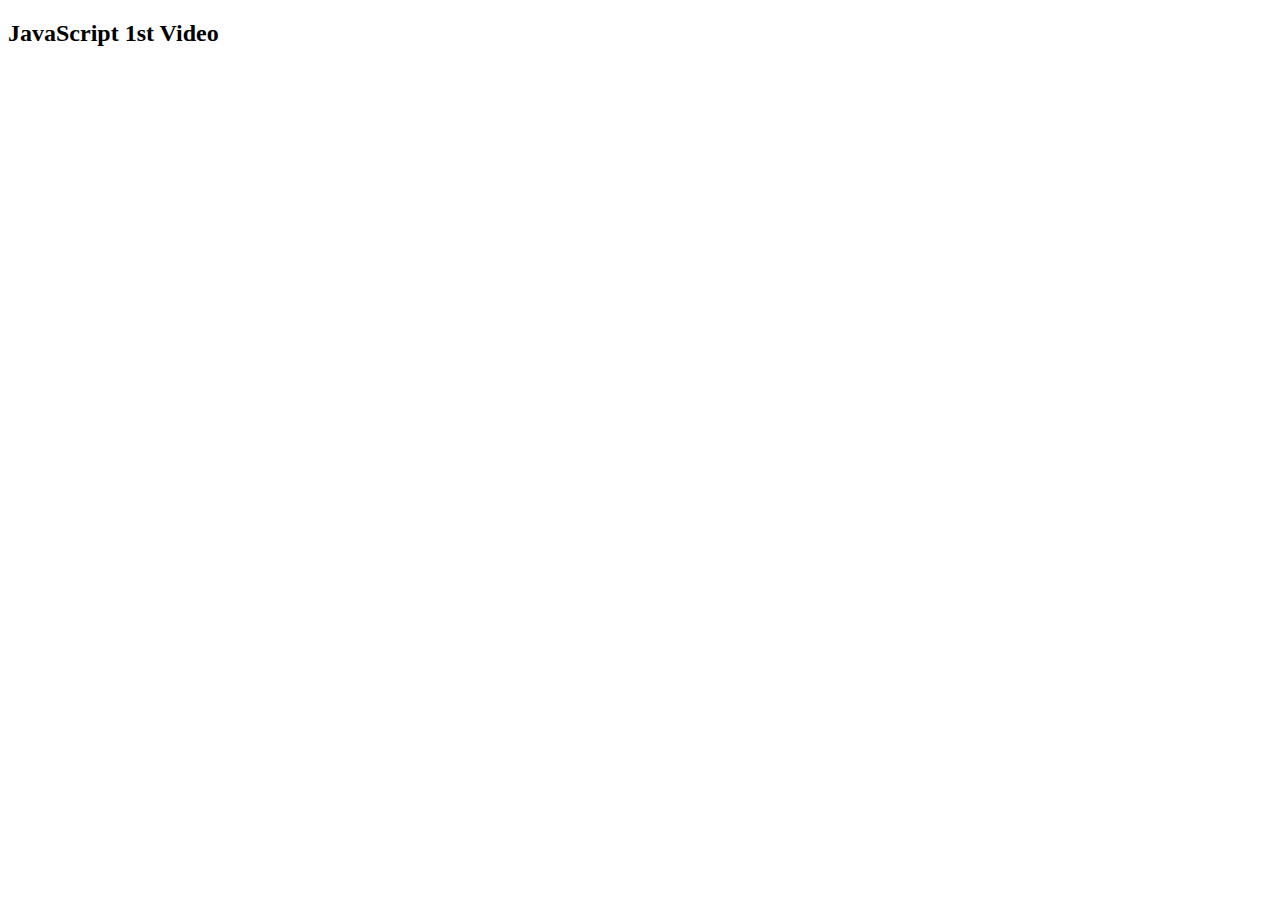
<file: index.html>
<!DOCTYPE html>
<html lang="en">
<head>
    <meta charset="UTF-8">
    <meta name="viewport" content="width=device-width, initial-scale=1.0">
    <title>Beginner To Advance JavaScript</title>
    <!-- <script src="file1.js" defer></script> -->
</head>
<body>
    <h2>JavaScript 1st Video</h2>
    <script src="./91.js"></script>
</body>
</html>
</file>
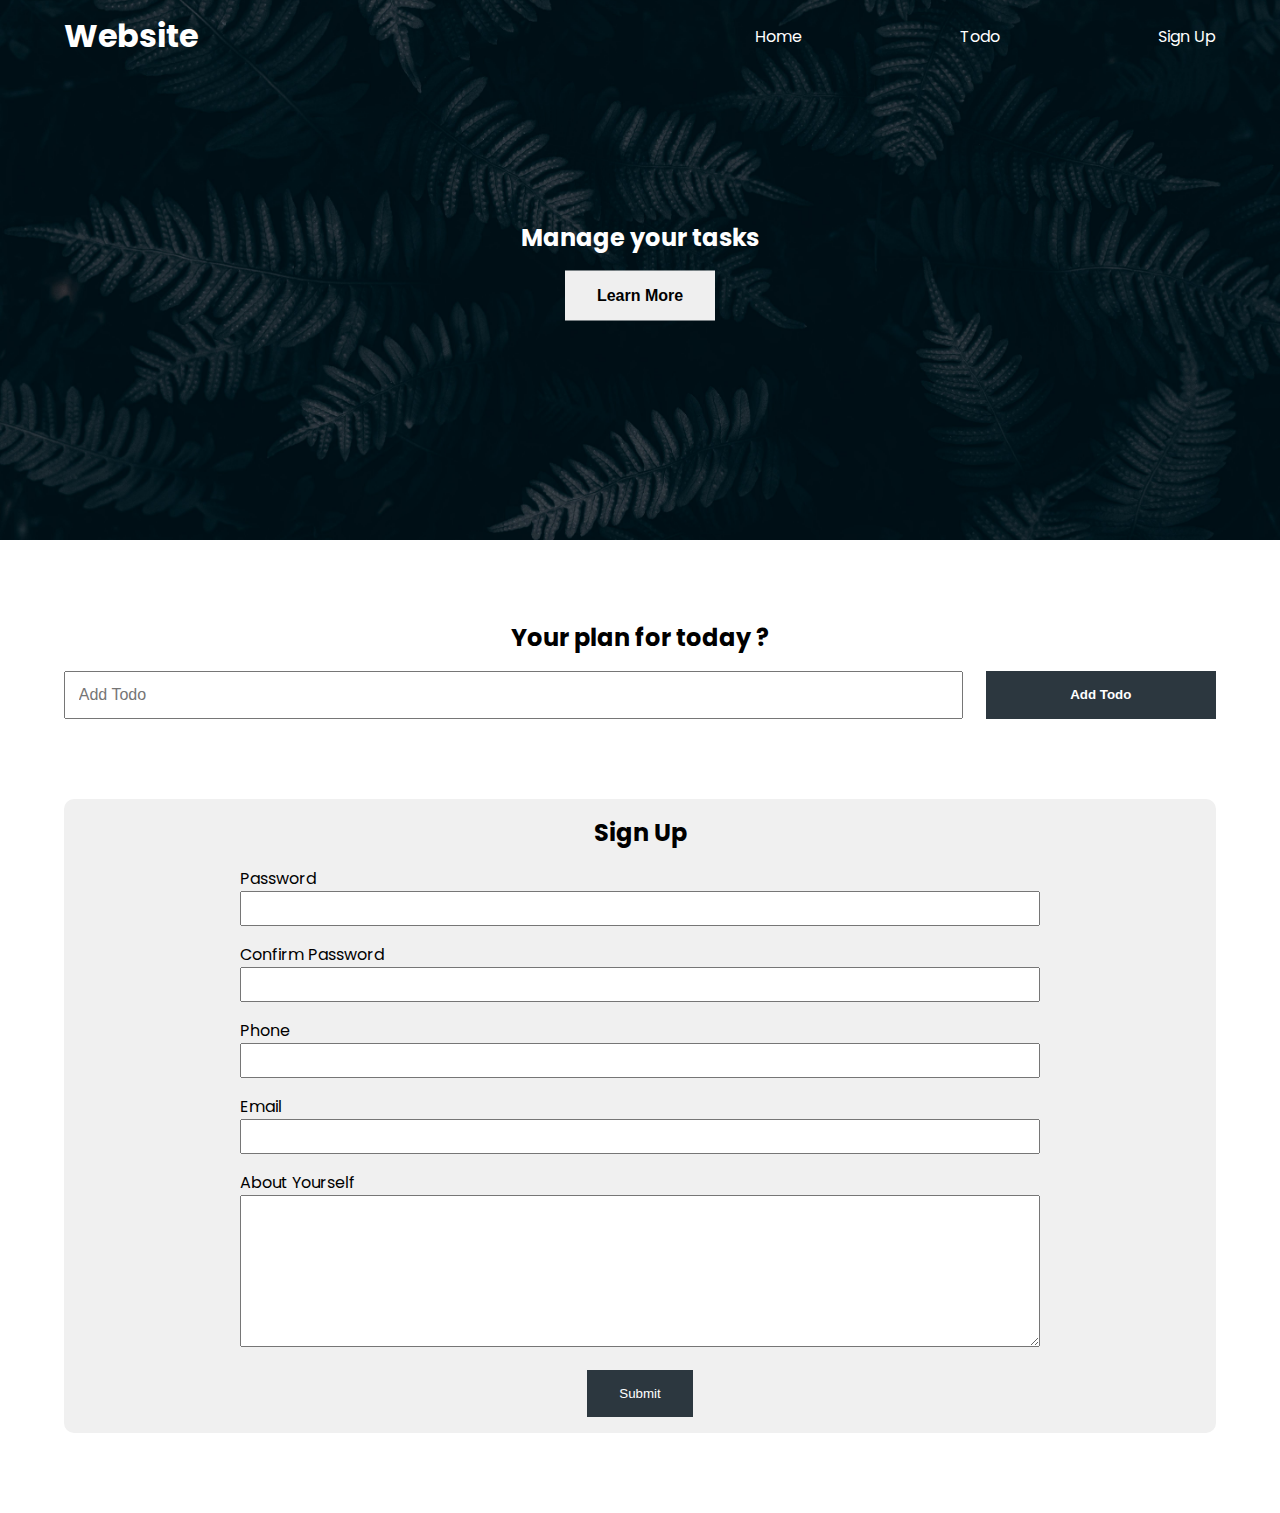
<file: DOM_TUTORIAL/index.html>
<!DOCTYPE html>
<html lang="en">

<!--Note: Parse: Brower reading the code line by line
    Parse -> Read// Parse matlb read karna baas
//Parsing: Converting the code into executable format -->

<head>
    <meta charset="UTF-8">
    <meta name="viewport" content="width=device-width, initial-scale=1.0">
    <link rel="stylesheet" href="style.css">
    <!-- 1st way (Worst and 4th way)-->
    <!-- 1. 1st way to load link js file <script src="102.js"></script>//This is the wrong way of linking a Js file
    // If one links the js file this way then the browser when parsing the js file won't get the 
    // below html elements used in the js file so the browser will throw error
    -->

    <!-- 3rd Way (Bad or 3rd best way)-->
    <!-- <script src="./102.js" async></script> This is the 3rd way to link the Js file- -->
    <!-- the async word makes the process asycn // Here the 2 steps will happen asyncally
    //1. Parsing of the entire html file even after reaching the js file will continue along with the full loading of the Js file will happen simultaneously -->
    <!-- But if the js file will be completely loaded and the parsing of the html file is
    not completed the browser will stop pasing the other incomplete html file and since the 
    loading of the js file is complete will execute it first . Now this may cause trouble as 
    the loaded js file may include some html elements will is yet not parsed by the browser -->

    <!-- 4th Way(Best Way) -->
    <script src="./112.js" defer></script><!-- note: always write defer in the script tag others the browser may have troble when executing the script // Chances are 80%-->
    <!-- Advanatge and better than all the other way b/c 
    //Parsing and loading happen simultaneously.
    This way increases the website performance 
    It saves time. Time effecient way-->

    <!-- This is the updated and improved verson of the 3rd async way
    In the sync way when the js file loading process way complete the browser was
    stopping the parse of the remaining html file .But in defer way even when the 
    loading of the js file is complete the browser won't execute the js file and stop 
    parsing the html file will not execute the js file even after it is loading.
    It will finish parsing the entire html file (even the remaining part) and 
    when the parsing is complete then and only then will execute the already loaded and waitied Js file -->

    <title>My Website</title>
</head>

<body>
    <header class="header">
        <nav class="nav container">
            <h1 class="logo">Website</h1>
            <ul class="nav-items">
                <li class="nav-item"><a href="#home">Home</a></li>
                <!-- The class inside the li tag is called an attribute  -->
                <!-- Similarly the href inside the a(anchor) tag is called an attribute  -->
                <li class="nav-item"><a href="">Todo</a></li>
                <li class="nav-item"><a href="">Sign Up</a></li>
            </ul>
        </nav>
        <div class="headline">
            <h2 id="main-heading">Manage your tasks <span style="display: none;">Hello</span></h2>
            <button class="btn btn-headline">Learn More</button>
        </div>
    </header>
    <section class="section-todo container abc">
        <h2>Your plan for today ?</h2>
        <form class="form-todo">
            <input type="text" placeholder="Add Todo">
            <input type="submit" value="Add Todo" class="btn">
        </form>
    </section>
    
    <section class="section-signup container">
        <h2>Sign Up</h2>
        <form class="signup-form">
            <div class="form-group">
                <label for="password">Password</label>
                <input type="password" name="password" id="password">
                <!-- ish input ka type attribute hain password aur name and id attribute vi dekh skte ho password hain -->
                <!-- type , name, id inside the input tag is called its attributes -->
            </div>
            <div class="form-group">
                <label for="confirmPassword">Confirm Password</label>
                <input type="password" name="confirmPassword" id="confirmPassword">
            </div>
            <div class="form-group">
                <label for="phone">Phone</label>
                <input type="number" name="phone" id="phone">
            </div>
            <div class="form-group">
                <label for="email">Email</label>
                <input type="email" name="email" id="email">
            </div>
            <div class="form-group">
                <label for="about">About Yourself</label>
                <textarea name="about" id="about" cols="30" rows="10"></textarea>
            </div>
            <button type="submit" class="btn signup-btn">Submit</button>
        </form>
    </section>
    <!-- 2nd way (2nd Best Way)-->
    <!--2. 2nd way to load link js file <script src="./102.js"></script>1.Load 2. Execute // When browser reaches the js file this two processes happens-- -->
    <!-- This two above steps when parsing by the browser will be done nicely when the script is written in this place in the html file -->
</body>

</html>
</file>
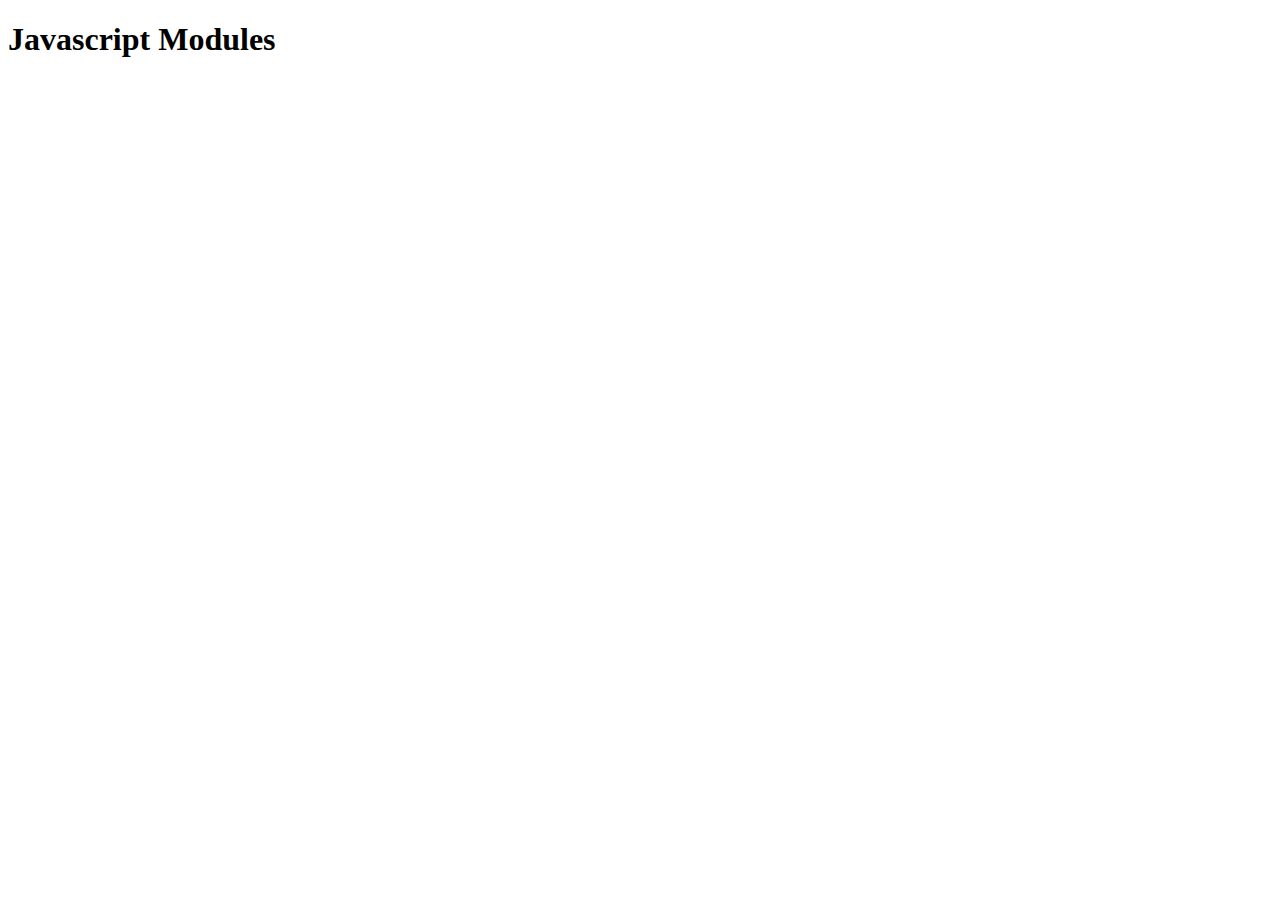
<file: Javascript-Modules/index.html>
<!DOCTYPE html>
<html lang="en">
<head>
    <meta charset="UTF-8">
    <meta name="viewport" content="width=device-width, initial-scale=1.0">
    <title>Document</title>
    <script src="app.js" type="module"></script><!--Here defer is not required to be written as type module puts defer by itself -->
</head>
<body>
    <h1>Javascript Modules</h1>
</body>
</html>

<!-- Note: defer keyword is not required when linking the  js script file with the HTML file when type="module" is used as module type puts defer by default by itself-->
</file>
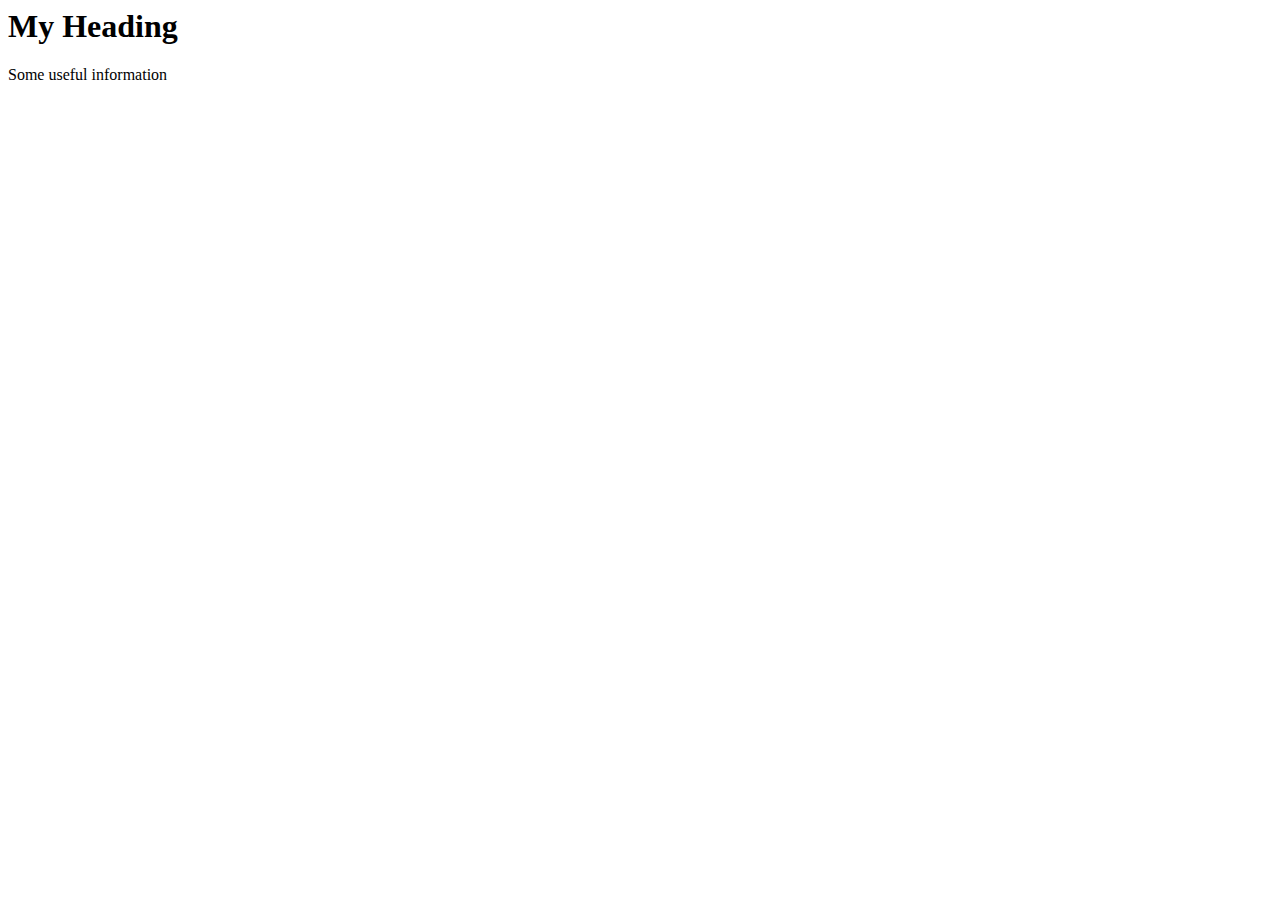
<file: DOM_TUTORIAL/index2.html>
<html>
    <head>
        <title>Dom Traversing</title>
        <script src="./111.js" defer></script>
        <!-- <style>
            *{
                /*white-space: normal;*//*By default this is already set by the browser to avoid the new line character(\n) and the white-spaces*/
               /* white-space: pre;*/ /*This is the visual which you can see // This visual is ignored by the browser using the before code line */
            }
        </style> -->
    </head>
    <body>
        <div class="container">
            <h1>My Heading</h1>
            <p>Some useful information</p>
        </div>
    </body>
</html>
</file>
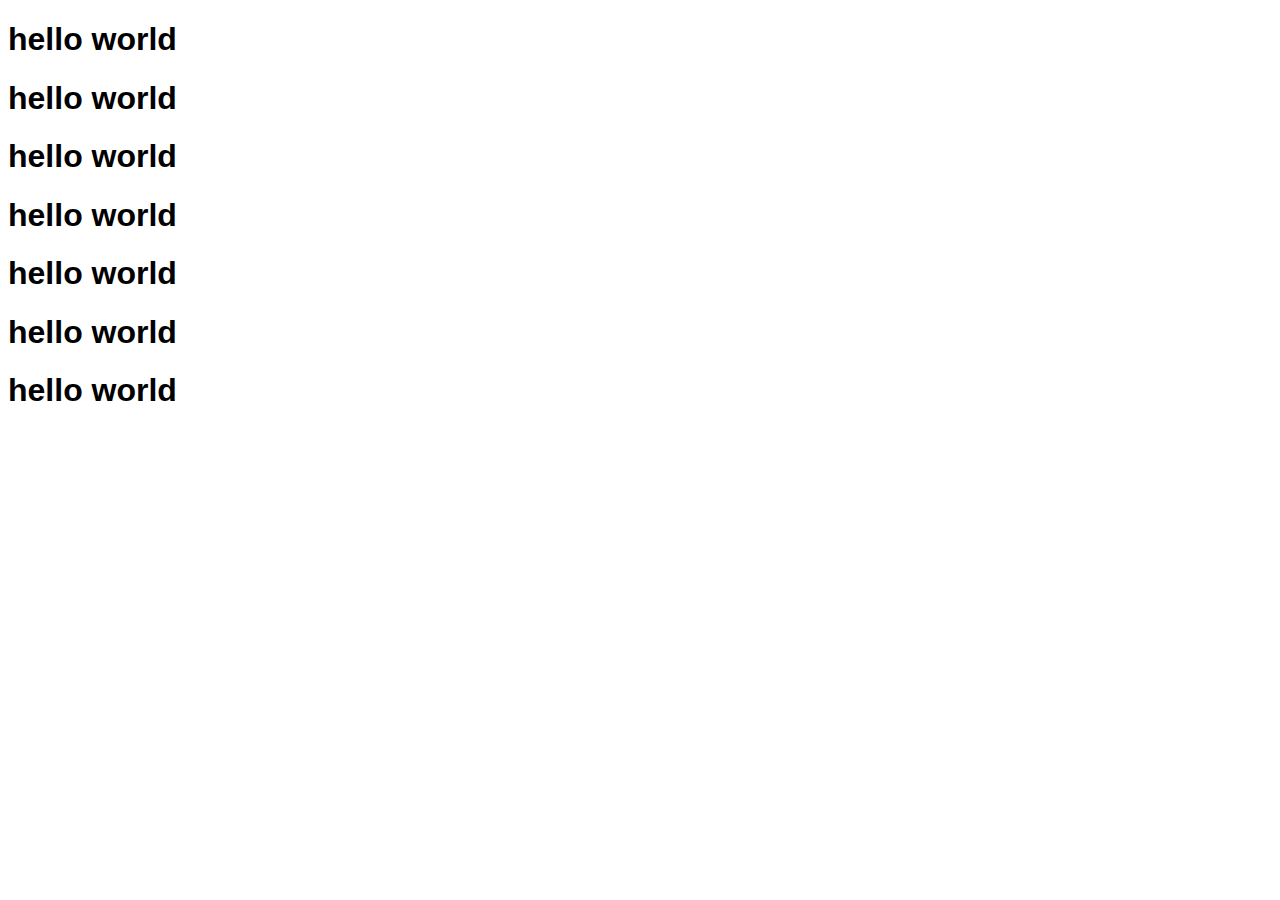
<file: DOM_TUTORIAL/Async-Code/callbackDemo.html>
<!DOCTYPE html>
<html lang="en">
<head>
    <meta charset="UTF-8">
    <meta name="viewport" content="width=device-width, initial-scale=1.0">
    <title>Callback Adv</title>
    <script src="138.js" defer></script>
    <style>
        body{
            font-family: Arial, Helvetica, sans-serif;
        }
    </style>
</head>
<body>
    <h1 class="heading1">hello world</h1>
    <h1 class="heading2">hello world</h1>
    <h1 class="heading3">hello world</h1>
    <h1 class="heading4">hello world</h1>
    <h1 class="heading5">hello world</h1>
    <h1 class="heading6">hello world</h1>
    <h1 class="heading7">hello world</h1>
</body>
</html>
</file>
<file: DOM_TUTORIAL/style.css>
@import url('https://fonts.googleapis.com/css2?family=Poppins:wght@200;300;400;500;600;700&display=swap');

*{
    box-sizing: border-box;
    padding: 0;
    margin: 0;
}

body{
    font-family: 'Poppins', sans-serif;
}

a{
    text-decoration: none;
    color: white;
}

.header{
    position: relative;
    min-height: 60vh;
    background: url("./bg-image.jpg");
    background-position: center;
    background-repeat: no-repeat;
    background-size: cover;
    color: white;
}

.container{
    max-width: 1200px;
    margin: auto;
    width: 90%;
}

.nav{
    min-height: 8vh;
    display: flex;
    justify-content: space-between;
    align-items: center;
}

.nav-items{
    width: 40%;
    display: flex;
    list-style: none;
    justify-content: space-between;
}

.headline{
    text-align: center;
    position: absolute;
    top: 50%;
    left: 50%;
    transform: translate(-50%, -50%);
}

.btn{
    display: inline-block;
    outline: none;
    border: none;
    cursor: pointer;
}

.btn-headline{
    padding: 1rem 2rem;
    font-size: 1rem;
    margin-top: 1rem;
    font-weight: 600;
}

.section-todo{
    margin-top: 5rem;
    text-align: center;
}

.bg-dark{
    background: #000;
    color: white;
}

.form-todo{
    min-height: 5vh;
    display: flex;
    justify-content: space-between;
    margin-top: 1rem;
}

.form-todo input{
    min-height: 100%;
}

.form-todo input[type="text"]{
    width: 78%;
    padding: 0.8rem;
    font-size: 1rem;
    font-weight: 400;
}
.form-todo input[type="submit"]{
    width: 20%;
    background: rgb(44,55,63);
    color: white;
    font-weight: bold;
}

.section-signup{
    margin: 5rem auto;
    text-align: center;
    background: rgb(240, 240, 240);
    border-radius: 10px;
    padding: 1rem;
}

.signup-form{
    max-width: 800px;
    width: 95%;
    text-align: left;
    margin: auto;
}

.signup-form label{
    display: block;
}
.signup-form input{
    display: block;
    width: 100%;
    padding: 0.5rem;
}

.form-group{
    margin-top: 1rem;
}

.signup-form textarea{
    width: 100%;
}

.signup-btn{
    background: rgb(44,55,63);
    color: white;
    padding: 1rem 2rem;
    display: block;
    margin: auto;
    margin-top: 1rem;
}
</file>
